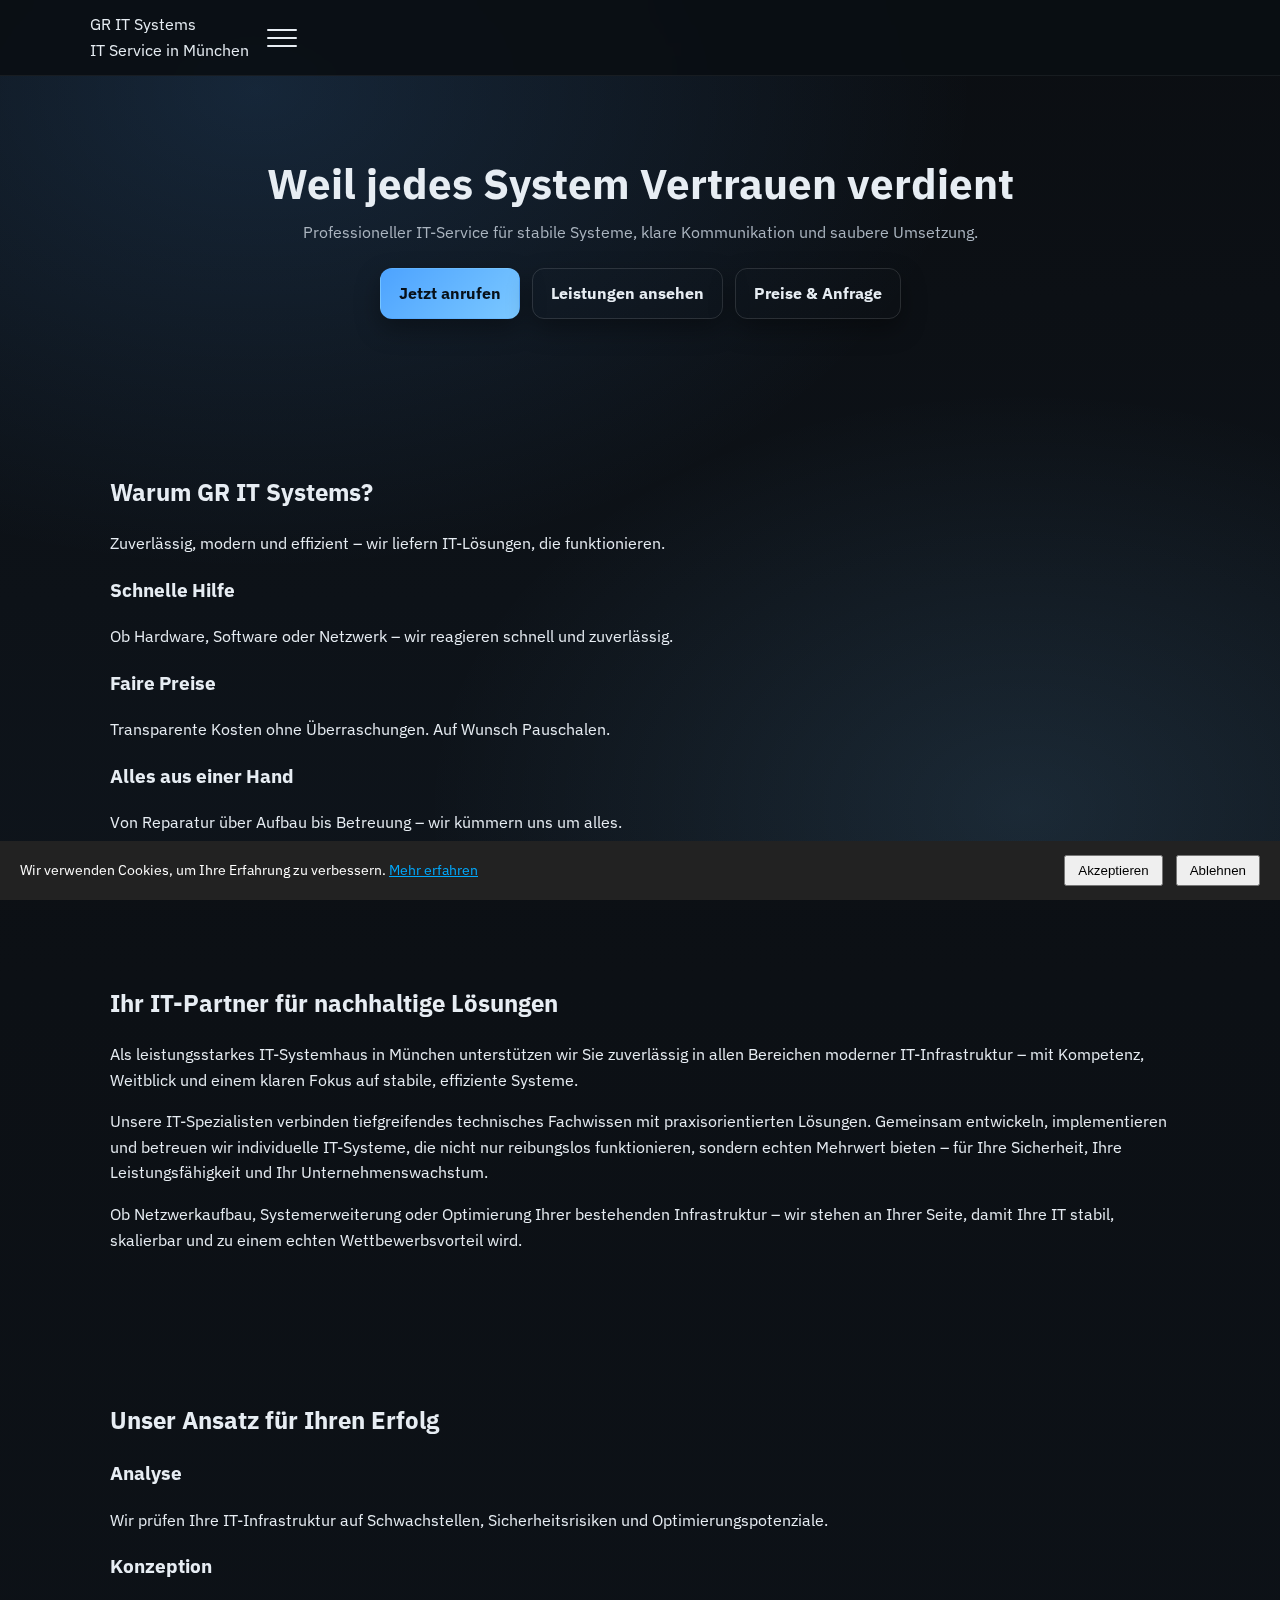
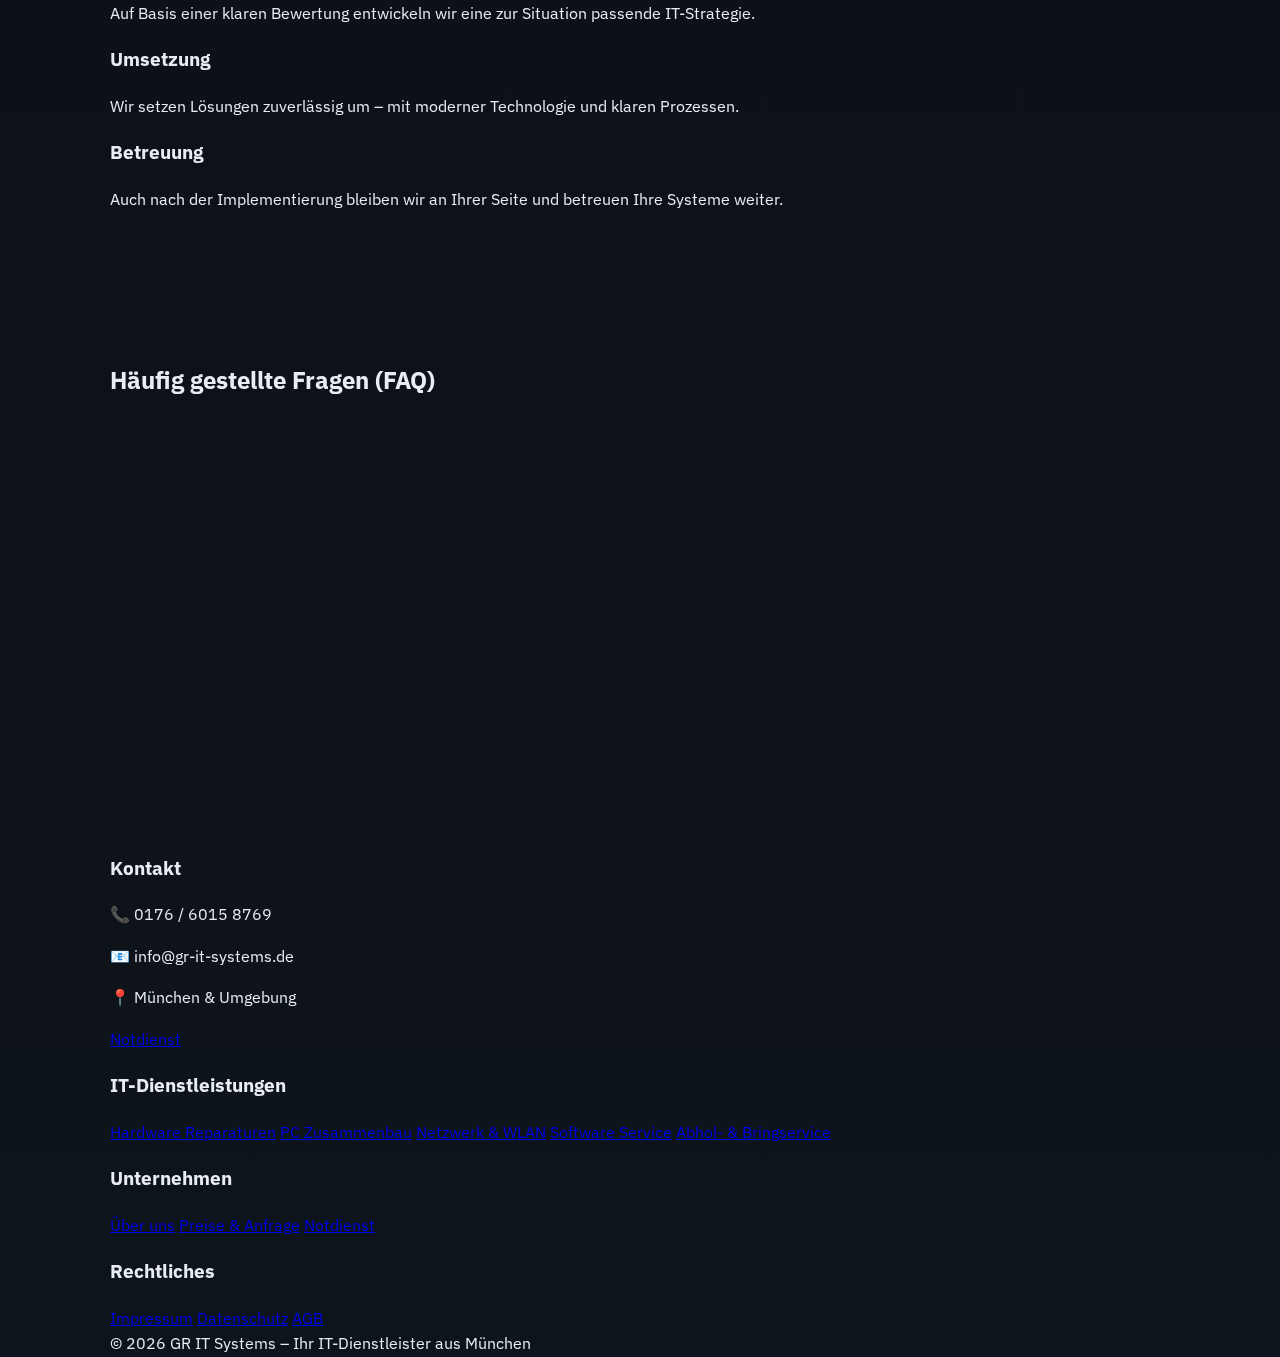
<file: index.html>
<!DOCTYPE html>
<html lang="de">
<head>
  <meta charset="utf-8" />
  <meta name="viewport" content="width=device-width, initial-scale=1" />
  <title>GR IT Systems – IT Service in München</title>
  <meta name="description" content="Professioneller IT-Service in München. Reparaturen, Netzwerk, PC-Zusammenbau, Software Service und schnelle Unterstützung." />
  <link href="https://fonts.googleapis.com/css2?family=IBM+Plex+Sans:wght@400;600;700&display=swap" rel="stylesheet">
  <link rel="stylesheet" href="style.css" />
</head>

<body>
  <!-- Hintergrund-Layer (per CSS deaktiviert) -->
  <div class="site-bg" aria-hidden="true"></div>

  <!-- HEADER -->
  <header class="site-header">
    <div class="container header-row">
      <a href="index.html" class="brand" style="text-decoration:none;color:inherit;">
        <div class="logo">GR<span> IT</span> Systems</div>
        <div class="tagline">IT Service in München</div>
      </a>

      <button id="menu-toggle" class="hamburger" aria-label="Menü öffnen" aria-expanded="false" aria-controls="menu-panel">
        <span></span><span></span><span></span>
      </button>
    </div>

    <nav id="menu-panel" class="menu-panel" aria-hidden="true">
      <ul>
        <li><a href="index.html" class="menu-link">Startseite</a></li>
        <li><a href="leistungen.html" class="menu-link">Leistungen</a></li>
        <li><a href="ueber.html" class="menu-link">Über Uns</a></li>
        <li><a href="preise.html" class="menu-link">Preise</a></li>
        <li><a href="notdienst.html" class="menu-link strong">Notdienst</a></li>
        <li class="sep"></li>
        <li><a href="impressum.html" class="menu-link">Impressum</a></li>
        <li><a href="datenschutz.html" class="menu-link">Datenschutz</a></li>
        <li><a href="agb.html" class="menu-link">AGB</a></li>
      </ul>
    </nav>
  </header>

  <main>

    <!-- HERO nur oben mit Bild -->
    <section class="hero hero-img">
      <div class="container hero-inner">
        <h1 class="claim">Weil jedes System Vertrauen verdient</h1>
        <p class="hero-sub">Professioneller IT-Service für stabile Systeme, klare Kommunikation und saubere Umsetzung.</p>

        <div class="cta-row">
          <a class="btn btn-primary" href="tel:+4917660158769">Jetzt anrufen</a>
          <a class="btn btn-outline" href="leistungen.html">Leistungen ansehen</a>
          <a class="btn btn-outline" href="preise.html">Preise & Anfrage</a>
        </div>
      </div>
    </section>

    <!-- Warum wir -->
    <section class="section">
      <div class="container">
        <h2>Warum GR IT Systems?</h2>
        <p class="section-sub">Zuverlässig, modern und effizient – wir liefern IT-Lösungen, die funktionieren.</p>

        <div class="info-grid">
          <div class="info-card">
            <h3>Schnelle Hilfe</h3>
            <p>Ob Hardware, Software oder Netzwerk – wir reagieren schnell und zuverlässig.</p>
          </div>

          <div class="info-card">
            <h3>Faire Preise</h3>
            <p>Transparente Kosten ohne Überraschungen. Auf Wunsch Pauschalen.</p>
          </div>

          <div class="info-card">
            <h3>Alles aus einer Hand</h3>
            <p>Von Reparatur über Aufbau bis Betreuung – wir kümmern uns um alles.</p>
          </div>
        </div>
      </div>
    </section>

    <!-- Zusatztext Abschnitt -->
    <section class="section">
      <div class="container">
        <h2>Ihr IT-Partner für nachhaltige Lösungen</h2>

        <p>
          Als leistungsstarkes IT-Systemhaus in München unterstützen wir Sie zuverlässig in allen Bereichen moderner IT-Infrastruktur – mit Kompetenz, Weitblick und einem klaren Fokus auf stabile, effiziente Systeme.
        </p>

        <p>
          Unsere IT-Spezialisten verbinden tiefgreifendes technisches Fachwissen mit praxisorientierten Lösungen. Gemeinsam entwickeln, implementieren und betreuen wir individuelle IT-Systeme, die nicht nur reibungslos funktionieren, sondern echten Mehrwert bieten – für Ihre Sicherheit, Ihre Leistungsfähigkeit und Ihr Unternehmenswachstum.
        </p>

        <p>
          Ob Netzwerkaufbau, Systemerweiterung oder Optimierung Ihrer bestehenden Infrastruktur – wir stehen an Ihrer Seite, damit Ihre IT stabil, skalierbar und zu einem echten Wettbewerbsvorteil wird.
        </p>
      </div>
    </section>

    <!-- Analyse / Konzeption / Umsetzung / Betreuung -->
    <section class="section">
      <div class="container">
        <h2>Unser Ansatz für Ihren Erfolg</h2>

        <div class="info-grid">
          <div class="info-card">
            <h3>Analyse</h3>
            <p>Wir prüfen Ihre IT-Infrastruktur auf Schwachstellen, Sicherheitsrisiken und Optimierungspotenziale.</p>
          </div>

          <div class="info-card">
            <h3>Konzeption</h3>
            <p>Auf Basis einer klaren Bewertung entwickeln wir eine zur Situation passende IT-Strategie.</p>
          </div>

          <div class="info-card">
            <h3>Umsetzung</h3>
            <p>Wir setzen Lösungen zuverlässig um – mit moderner Technologie und klaren Prozessen.</p>
          </div>

          <div class="info-card">
            <h3>Betreuung</h3>
            <p>Auch nach der Implementierung bleiben wir an Ihrer Seite und betreuen Ihre Systeme weiter.</p>
          </div>
        </div>
      </div>
    </section>

    <!-- FAQ -->
    <section class="section">
      <div class="container">
        <h2>Häufig gestellte Fragen (FAQ)</h2>

        <div class="acc">

          <section class="acc-item">
            <button class="acc-header">Für wen bieten Sie Ihre IT-Dienstleistungen an?</button>
            <div class="acc-content">
              <p>Wir unterstützen Privatkunden, Selbstständige und mittelständische Unternehmen im Raum München.</p>
            </div>
          </section>

          <section class="acc-item">
            <button class="acc-header">Wie schnell sind Sie vor Ort?</button>
            <div class="acc-content">
              <p>In der Regel innerhalb von 24 Stunden, im Notdienst nach Vereinbarung deutlich schneller.</p>
            </div>
          </section>

          <section class="acc-item">
            <button class="acc-header">Bieten Sie Vor-Ort-Service an?</button>
            <div class="acc-content">
              <p>Ja, wir kommen direkt zu Ihnen – sowohl bei Privatkunden als auch in Unternehmen.</p>
            </div>
          </section>

          <section class="acc-item">
            <button class="acc-header">Erstellen Sie individuelle PC-Systeme?</button>
            <div class="acc-content">
              <p>Ja, wir konfigurieren und bauen PC-Systeme nach Ihren Anforderungen und Ihrem Budget.</p>
            </div>
          </section>

          <section class="acc-item">
            <button class="acc-header">Optimieren Sie bestehende Systeme?</button>
            <div class="acc-content">
              <p>Ja – wir analysieren Ihre vorhandene IT und verbessern Leistung, Stabilität und Sicherheit.</p>
            </div>
          </section>

          <section class="acc-item">
            <button class="acc-header">Unterstützen Sie bei Datensicherheit?</button>
            <div class="acc-content">
              <p>Wir beraten zu Backup, Virenschutz, Zugriffsschutz und setzen passende Lösungen um.</p>
            </div>
          </section>

        </div>
      </div>
    </section>

  </main>

  <!-- GROßER FOOTERBLOCK -->
  <footer class="mega-footer">
    <div class="container">

      <div class="mega-footer-grid">

        <!-- Kontakt -->
        <div class="mega-footer-contact">
          <h3>Kontakt</h3>
          <p>📞 0176 / 6015 8769</p>
          <p>📧 info@gr-it-systems.de</p>
          <p>📍 München & Umgebung</p>
          <a href="notdienst.html">Notdienst</a>
        </div>

        <!-- Leistungen -->
        <div>
          <h3>IT-Dienstleistungen</h3>
          <a href="leistungen.html">Hardware Reparaturen</a>
          <a href="leistungen.html">PC Zusammenbau</a>
          <a href="leistungen.html">Netzwerk & WLAN</a>
          <a href="leistungen.html">Software Service</a>
          <a href="leistungen.html">Abhol- & Bringservice</a>
        </div>

        <!-- Unternehmen -->
        <div>
          <h3>Unternehmen</h3>
          <a href="ueber.html">Über uns</a>
          <a href="preise.html">Preise & Anfrage</a>
          <a href="notdienst.html">Notdienst</a>
        </div>

        <!-- Rechtliches -->
        <div>
          <h3>Rechtliches</h3>
          <a href="impressum.html">Impressum</a>
          <a href="datenschutz.html">Datenschutz</a>
          <a href="agb.html">AGB</a>
        </div>

      </div>

      <div class="footer-bottom">
        © <span id="year"></span> GR IT Systems – Ihr IT-Dienstleister aus München
      </div>

    </div>

    <script src="script.js"></script>
  </footer>


  <!-- COOKIE BANNER -->
  <div id="cookie-banner" style="
    position: fixed;
    bottom: 0;
    left: 0;
    right: 0;
    background: #222;
    color: #fff;
    padding: 14px 20px;
    display: none;
    justify-content: space-between;
    align-items: center;
    font-size: 14px;
    z-index: 99999;
  ">
    <span>
      Wir verwenden Cookies, um Ihre Erfahrung zu verbessern.
      <a href="datenschutz.html" style="color: #0af;">Mehr erfahren</a>
    </span>
    <div>
      <button id="cookie-accept" style="margin-right: 10px; padding: 6px 12px;">Akzeptieren</button>
      <button id="cookie-decline" style="padding: 6px 12px;">Ablehnen</button>
    </div>
  </div>

  <script>
    (function () {
      const banner = document.getElementById("cookie-banner");
      const consent = localStorage.getItem("cookieConsent");

      if (!consent) {
        banner.style.display = "flex";
      }

      document.getElementById("cookie-accept").addEventListener("click", function () {
        localStorage.setItem("cookieConsent", "accepted");
        banner.style.display = "none";
      });

      document.getElementById("cookie-decline").addEventListener("click", function () {
        localStorage.setItem("cookieConsent", "declined");
        banner.style.display = "none";
      });
    })();
  </script>

</body>
</html>
</file>
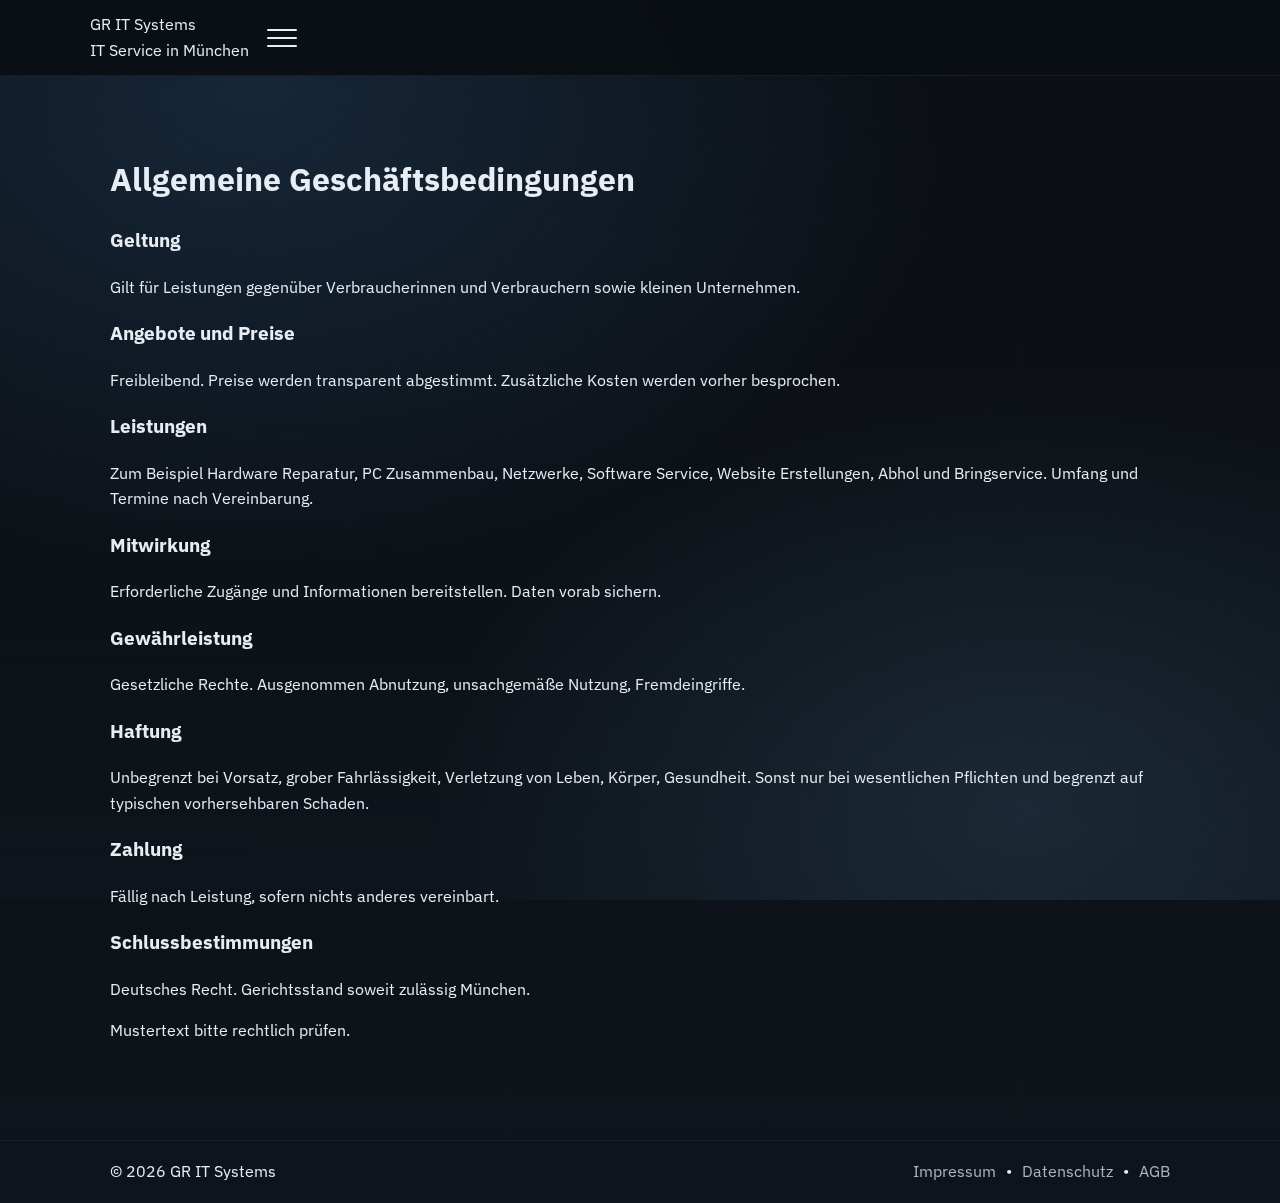
<file: agb.html>
<!DOCTYPE html>
<html lang="de">
<head>
  <meta charset="utf-8" />
  <meta name="viewport" content="width=device-width, initial-scale=1" />
  <title>AGB – GR IT Systems</title>
  <link href="https://fonts.googleapis.com/css2?family=IBM+Plex+Sans:wght@400;600;700&display=swap" rel="stylesheet">
  <link rel="stylesheet" href="style.css" />
</head>
<body>
  <div class="site-bg" aria-hidden="true"></div>
  <header class="site-header">
    <div class="container header-row">
      <div class="brand"><div class="logo">GR<span> IT</span> Systems</div><div class="tagline">IT Service in München</div></div>
      <button id="menu-toggle" class="hamburger" aria-expanded="false" aria-label="Menü öffnen"><span></span><span></span><span></span></button>
    </div>
    <nav id="menu-panel" class="menu-panel" aria-hidden="true">
      <ul>
        <li><a href="index.html" class="menu-link">Startseite</a></li>
        <li><a href="leistungen.html" class="menu-link">Leistungen</a></li>
        <li><a href="ueber.html" class="menu-link">Über Uns</a></li>
        <li><a href="preise.html" class="menu-link">Preise</a></li>
        <li><a href="tel:+4917660158769" class="menu-link strong">Notdienst 0176 6015 8769</a></li>
        <li class="sep"></li>
        <li><a href="impressum.html" class="menu-link">Impressum</a></li>
        <li><a href="datenschutz.html" class="menu-link">Datenschutz</a></li>
        <li><a href="agb.html" class="menu-link">AGB</a></li>
      </ul>
    </nav>
  </header>

  <main class="section">
    <div class="container legal">
      <h1>Allgemeine Geschäftsbedingungen</h1>
      <h3>Geltung</h3><p>Gilt für Leistungen gegenüber Verbraucherinnen und Verbrauchern sowie kleinen Unternehmen.</p>
      <h3>Angebote und Preise</h3><p>Freibleibend. Preise werden transparent abgestimmt. Zusätzliche Kosten werden vorher besprochen.</p>
      <h3>Leistungen</h3><p>Zum Beispiel Hardware Reparatur, PC Zusammenbau, Netzwerke, Software Service, Website Erstellungen, Abhol und Bringservice. Umfang und Termine nach Vereinbarung.</p>
      <h3>Mitwirkung</h3><p>Erforderliche Zugänge und Informationen bereitstellen. Daten vorab sichern.</p>
      <h3>Gewährleistung</h3><p>Gesetzliche Rechte. Ausgenommen Abnutzung, unsachgemäße Nutzung, Fremdeingriffe.</p>
      <h3>Haftung</h3><p>Unbegrenzt bei Vorsatz, grober Fahrlässigkeit, Verletzung von Leben, Körper, Gesundheit. Sonst nur bei wesentlichen Pflichten und begrenzt auf typischen vorhersehbaren Schaden.</p>
      <h3>Zahlung</h3><p>Fällig nach Leistung, sofern nichts anderes vereinbart.</p>
      <h3>Schlussbestimmungen</h3><p>Deutsches Recht. Gerichtsstand soweit zulässig München.</p>
      <p class="disclaimer">Mustertext bitte rechtlich prüfen.</p>
    </div>
  </main>

  <footer class="site-footer">
    <div class="container footer-row">
      <div>© <span id="year"></span> GR IT Systems</div>
      <div class="footer-links">
        <a href="impressum.html">Impressum</a><span aria-hidden="true">•</span>
        <a href="datenschutz.html">Datenschutz</a><span aria-hidden="true">•</span>
        <a href="agb.html">AGB</a>
      </div>
    </div>
    <script src="script.js"></script>
  </footer>
</body>
</html>
</file>
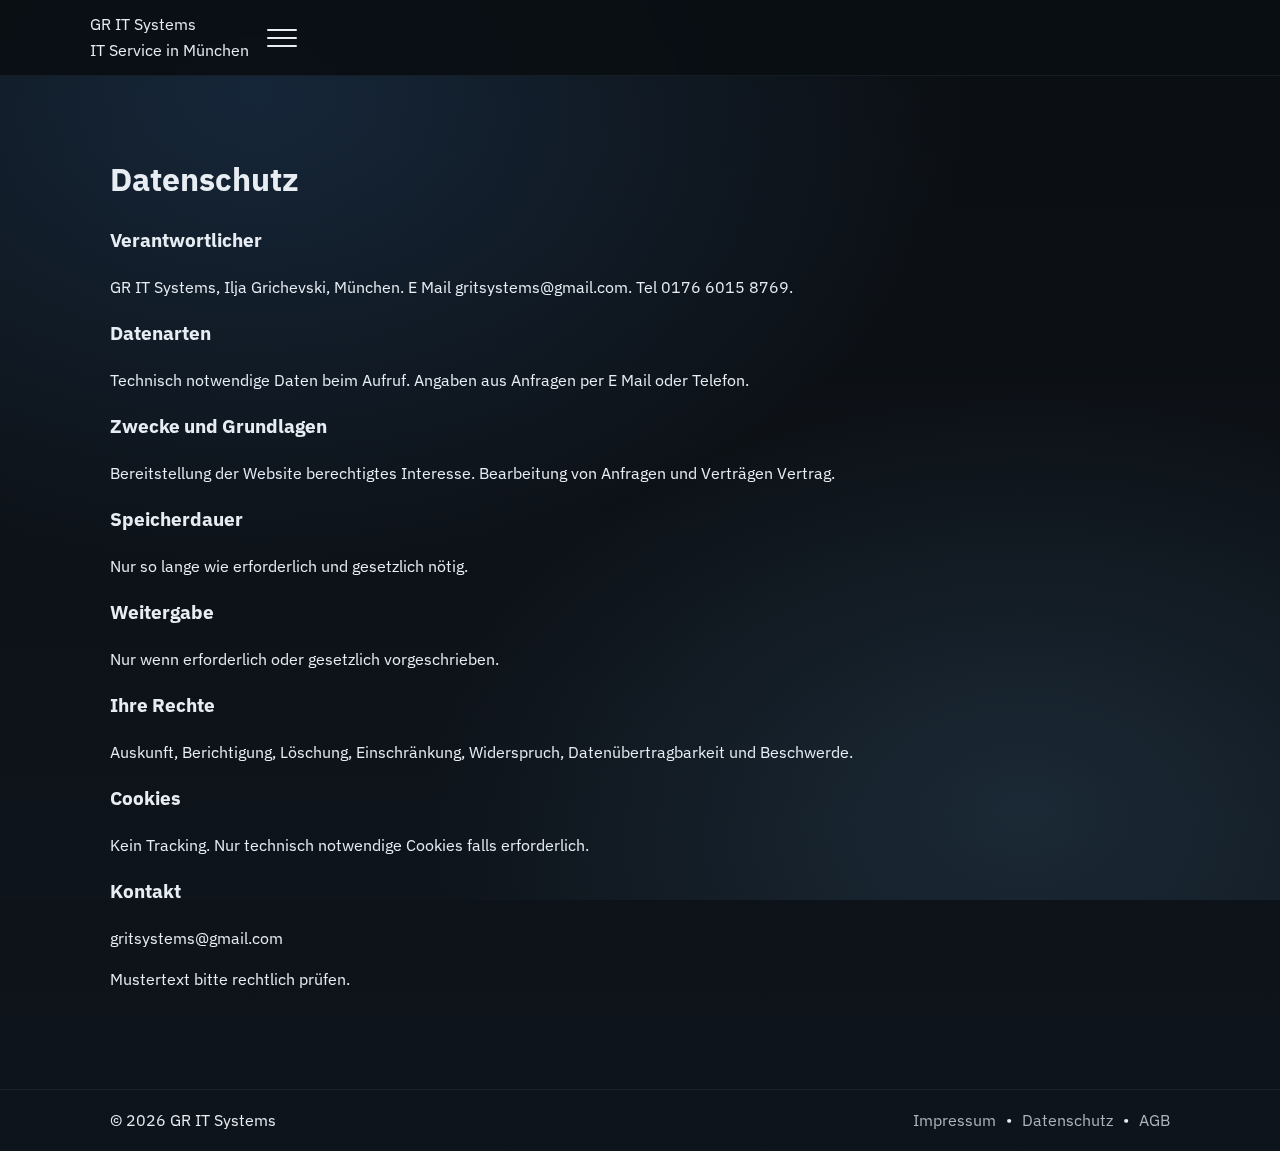
<file: datenschutz.html>
<!DOCTYPE html>
<html lang="de">
<head>
  <meta charset="utf-8" />
  <meta name="viewport" content="width=device-width, initial-scale=1" />
  <title>Datenschutz – GR IT Systems</title>
  <link href="https://fonts.googleapis.com/css2?family=IBM+Plex+Sans:wght@400;600;700&display=swap" rel="stylesheet">
  <link rel="stylesheet" href="style.css" />
</head>
<body>
  <div class="site-bg" aria-hidden="true"></div>
  <header class="site-header">
    <div class="container header-row">
      <div class="brand"><div class="logo">GR<span> IT</span> Systems</div><div class="tagline">IT Service in München</div></div>
      <button id="menu-toggle" class="hamburger" aria-expanded="false"><span></span><span></span><span></span></button>
    </div>
    <nav id="menu-panel" class="menu-panel" aria-hidden="true">
      <ul>
        <li><a href="leistungen.html" class="menu-link">Leistungen</a></li>
        <li><a href="ueber.html" class="menu-link">Über Uns</a></li>
        <li><a href="preise.html" class="menu-link">Preise</a></li>
        <li><a href="tel:+4917660158769" class="menu-link strong">Notdienst 0176 6015 8769</a></li>
        <li class="sep"></li>
        <li><a href="impressum.html" class="menu-link">Impressum</a></li>
        <li><a href="datenschutz.html" class="menu-link">Datenschutz</a></li>
        <li><a href="agb.html" class="menu-link">AGB</a></li>
      </ul>
    </nav>
  </header>

  <main class="section">
    <div class="container legal">
      <h1>Datenschutz</h1>
      <h3>Verantwortlicher</h3>
      <p>GR IT Systems, Ilja Grichevski, München. E Mail gritsystems@gmail.com. Tel 0176 6015 8769.</p>
      <h3>Datenarten</h3><p>Technisch notwendige Daten beim Aufruf. Angaben aus Anfragen per E Mail oder Telefon.</p>
      <h3>Zwecke und Grundlagen</h3><p>Bereitstellung der Website berechtigtes Interesse. Bearbeitung von Anfragen und Verträgen Vertrag.</p>
      <h3>Speicherdauer</h3><p>Nur so lange wie erforderlich und gesetzlich nötig.</p>
      <h3>Weitergabe</h3><p>Nur wenn erforderlich oder gesetzlich vorgeschrieben.</p>
      <h3>Ihre Rechte</h3><p>Auskunft, Berichtigung, Löschung, Einschränkung, Widerspruch, Datenübertragbarkeit und Beschwerde.</p>
      <h3>Cookies</h3><p>Kein Tracking. Nur technisch notwendige Cookies falls erforderlich.</p>
      <h3>Kontakt</h3><p>gritsystems@gmail.com</p>
      <p class="disclaimer">Mustertext bitte rechtlich prüfen.</p>
    </div>
  </main>

  <footer class="site-footer">
    <div class="container footer-row">
      <div>© <span id="year"></span> GR IT Systems</div>
      <div class="footer-links">
        <a href="impressum.html">Impressum</a><span aria-hidden="true">•</span>
        <a href="datenschutz.html">Datenschutz</a><span aria-hidden="true">•</span>
        <a href="agb.html">AGB</a>
      </div>
    </div>
    <script src="script.js"></script>
  </footer>
</body>
</html>
</file>
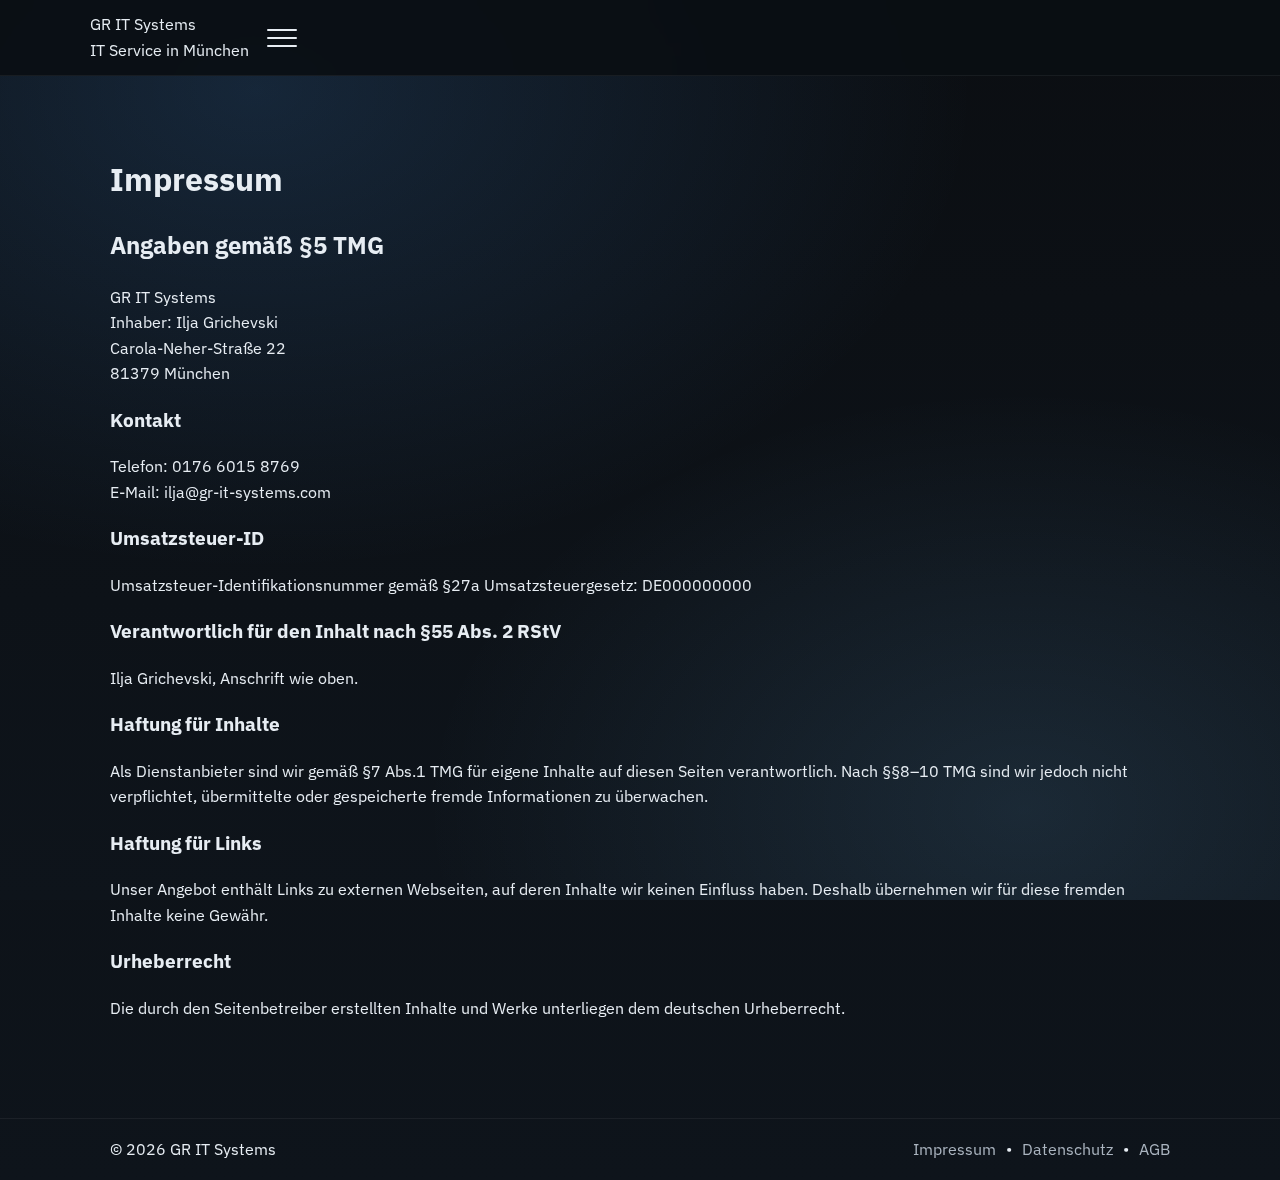
<file: impressum.html>
<!DOCTYPE html>
<html lang="de">
<head>
  <meta charset="utf-8" />
  <meta name="viewport" content="width=device-width, initial-scale=1" />
  <title>Impressum – GR IT Systems</title>
  <meta name="description" content="Impressum von GR IT Systems – gesetzliche Pflichtangaben, Kontaktinformationen und Hinweise gemäß §5 TMG." />
  <link href="https://fonts.googleapis.com/css2?family=IBM+Plex+Sans:wght@400;600;700&display=swap" rel="stylesheet">
  <link rel="stylesheet" href="style.css" />
</head>

<body>
  <div class="site-bg" aria-hidden="true"></div>

  <!-- HEADER -->
  <header class="site-header">
    <div class="container header-row">
      <a href="index.html" class="brand" style="text-decoration:none;color:inherit;">
        <div class="logo">GR<span> IT</span> Systems</div>
        <div class="tagline">IT Service in München</div>
      </a>

      <button id="menu-toggle" class="hamburger" aria-label="Menü öffnen" aria-expanded="false" aria-controls="menu-panel">
        <span></span><span></span><span></span>
      </button>
    </div>

    <nav id="menu-panel" class="menu-panel" aria-hidden="true">
      <ul>
        <li><a href="index.html" class="menu-link">Startseite</a></li>
        <li><a href="leistungen.html" class="menu-link">Leistungen</a></li>
        <li><a href="ueber.html" class="menu-link">Über Uns</a></li>
        <li><a href="preise.html" class="menu-link">Preise</a></li>
        <li><a href="notdienst.html" class="menu-link strong">Notdienst</a></li>
        <li class="sep"></li>
        <li><a href="impressum.html" class="menu-link">Impressum</a></li>
        <li><a href="datenschutz.html" class="menu-link">Datenschutz</a></li>
        <li><a href="agb.html" class="menu-link">AGB</a></li>
      </ul>
    </nav>
  </header>

  <!-- INHALT -->
  <main class="section legal">
    <div class="container">

      <h1>Impressum</h1>

      <h2>Angaben gemäß §5 TMG</h2>
      <p>
        GR IT Systems<br>
        Inhaber: Ilja Grichevski<br>
        Carola-Neher-Straße 22<br>
        81379 München
      </p>

      <h3>Kontakt</h3>
      <p>
        Telefon: 0176 6015 8769<br>
        E-Mail: ilja@gr-it-systems.com
      </p>

      <h3>Umsatzsteuer-ID</h3>
      <p>Umsatzsteuer-Identifikationsnummer gemäß §27a Umsatzsteuergesetz: DE000000000</p>

      <h3>Verantwortlich für den Inhalt nach §55 Abs. 2 RStV</h3>
      <p>Ilja Grichevski, Anschrift wie oben.</p>

      <h3>Haftung für Inhalte</h3>
      <p>
        Als Dienstanbieter sind wir gemäß §7 Abs.1 TMG für eigene Inhalte auf diesen Seiten verantwortlich.
        Nach §§8–10 TMG sind wir jedoch nicht verpflichtet, übermittelte oder gespeicherte fremde Informationen zu überwachen.
      </p>

      <h3>Haftung für Links</h3>
      <p>
        Unser Angebot enthält Links zu externen Webseiten, auf deren Inhalte wir keinen Einfluss haben.
        Deshalb übernehmen wir für diese fremden Inhalte keine Gewähr.
      </p>

      <h3>Urheberrecht</h3>
      <p>
        Die durch den Seitenbetreiber erstellten Inhalte und Werke unterliegen dem deutschen Urheberrecht.
      </p>

    </div>
  </main>

  <!-- FOOTER -->
  <footer class="site-footer">
    <div class="container footer-row">
      <div>© <span id="year"></span> GR IT Systems</div>
      <div class="footer-links">
        <a href="impressum.html">Impressum</a>
        <span>•</span>
        <a href="datenschutz.html">Datenschutz</a>
        <span>•</span>
        <a href="agb.html">AGB</a>
      </div>
    </div>

    <script src="script.js"></script>
  </footer>

</body>
</html>
</file>
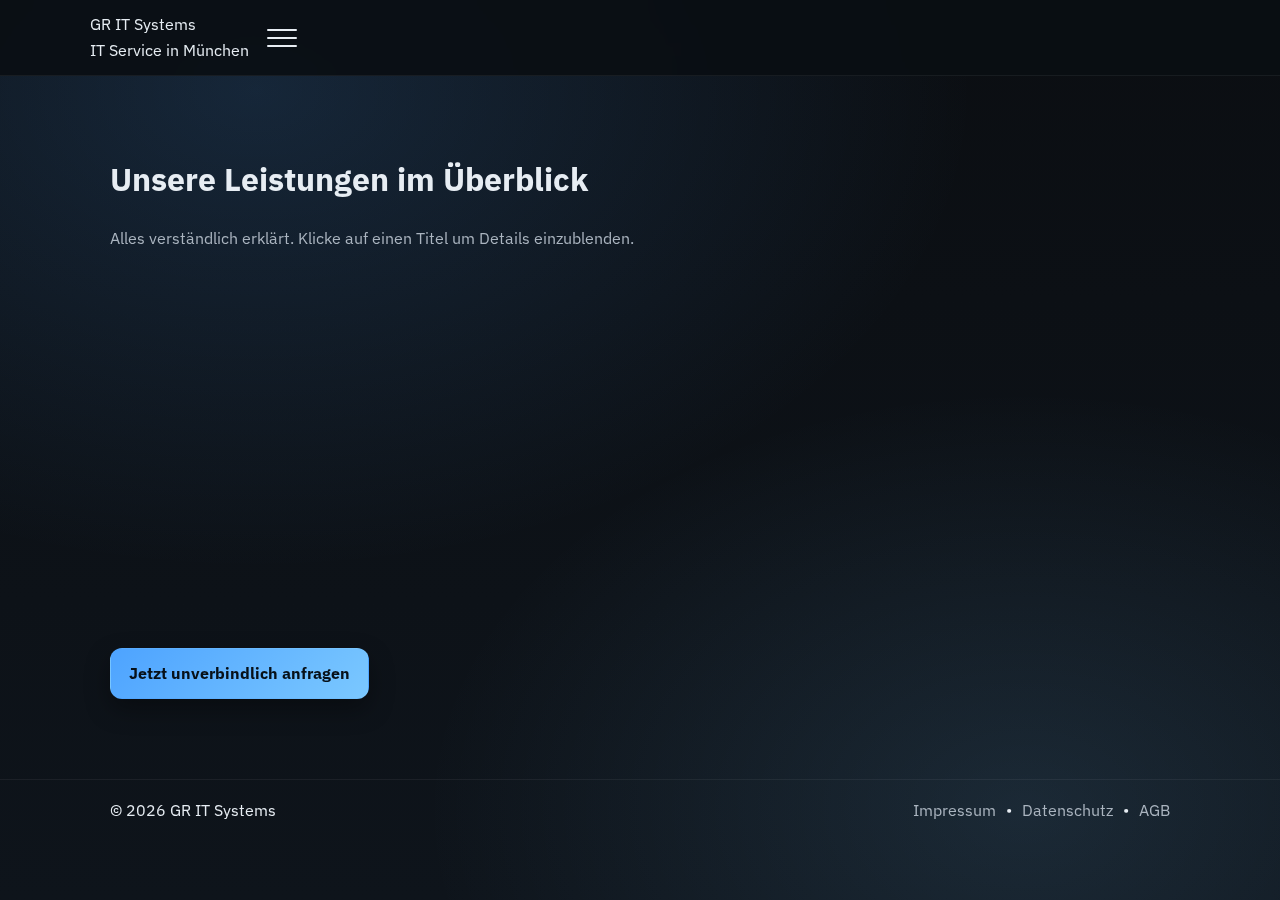
<file: leistungen.html>
<!DOCTYPE html>
<html lang="de">
<head>
  <meta charset="utf-8" />
  <meta name="viewport" content="width=device-width, initial-scale=1" />
  <title>Unsere Leistungen – GR IT Systems</title>
  <meta name="description" content="Unsere Leistungen im Überblick. Hardware Reparaturen, PC Zusammenbau, Netzwerke, Software Service, Website Erstellungen, Abhol und Bringservice." />
  <link href="https://fonts.googleapis.com/css2?family=IBM+Plex+Sans:wght@400;600;700&display=swap" rel="stylesheet">
  <link rel="stylesheet" href="style.css" />
</head>

<body>
  <div class="site-bg" aria-hidden="true"></div>

  <!-- EINHEITLICHER HEADER -->
  <header class="site-header">
    <div class="container header-row">
      <a href="index.html" class="brand" style="text-decoration:none;color:inherit;">
        <div class="logo">GR<span> IT</span> Systems</div>
        <div class="tagline">IT Service in München</div>
      </a>

      <button id="menu-toggle" class="hamburger" aria-label="Menü öffnen" aria-expanded="false" aria-controls="menu-panel">
        <span></span><span></span><span></span>
      </button>
    </div>

    <nav id="menu-panel" class="menu-panel" aria-hidden="true">
      <ul>
        <li><a href="leistungen.html" class="menu-link">Leistungen</a></li>
        <li><a href="ueber.html" class="menu-link">Über Uns</a></li>
        <li><a href="preise.html" class="menu-link">Preise</a></li>
        <li><a href="notdienst.html" class="menu-link strong">Notdienst</a></li>
        <li class="sep"></li>
        <li><a href="impressum.html" class="menu-link">Impressum</a></li>
        <li><a href="datenschutz.html" class="menu-link">Datenschutz</a></li>
        <li><a href="agb.html" class="menu-link">AGB</a></li>
      </ul>
    </nav>
  </header>

  <!-- INHALT -->
  <main class="section">
    <div class="container">
      <h1>Unsere Leistungen im Überblick</h1>
      <p class="muted">Alles verständlich erklärt. Klicke auf einen Titel um Details einzublenden.</p>

      <div class="acc">

        <!-- Hardware Reparaturen -->
        <section class="acc-item">
          <button class="acc-header">Hardware Reparaturen</button>
          <div class="acc-content">
            <p>Wir führen fachgerechte Reparaturen und Wartungen an sämtlichen Hardware-Komponenten durch – schnell, zuverlässig und mit hoher Präzision.</p>
            <h4>Leistungsbereiche</h4>
            <ul class="bullet">
              <li>Austausch defekter Komponenten</li>
              <li>Diagnose & Behebung von Hardwarefehlern</li>
              <li>Laptop & PC Instandsetzung</li>
              <li>Reinigung & Wartung</li>
              <li>Fehlerbehebung bei Startproblemen</li>
              <li>Datenrettung</li>
              <li>Systemaufrüstung</li>
            </ul>
          </div>
        </section>

        <!-- PC Zusammenbau -->
        <section class="acc-item">
          <button class="acc-header">PC Zusammenbau & Installation</button>
          <div class="acc-content">
            <p>Gaming, Büro oder Multimedia – wir stellen Systeme passgenau zusammen, bauen sorgfältig auf und richten alles ein.</p>
            <ul class="bullet">
              <li>Individuelle PC-Konfiguration</li>
              <li>Komponentenberatung</li>
              <li>Sauberer Zusammenbau & Kabelmanagement</li>
              <li>Windows oder Linux Installation</li>
              <li>Software, Treiber & Updates</li>
            </ul>
          </div>
        </section>

        <!-- Netzwerk -->
        <section class="acc-item">
          <button class="acc-header">Netzwerkinstallation</button>
          <div class="acc-content">
            <p>Planung, Installation und Optimierung von Heim- und Firmennetzwerken.</p>
            <ul class="bullet">
              <li>WLAN & LAN Einrichtung</li>
              <li>Router, Switches & Access Points</li>
              <li>Signal- & Speed-Optimierung</li>
              <li>VPN & Remote-Zugänge</li>
            </ul>
          </div>
        </section>

        <!-- Software -->
        <section class="acc-item">
          <button class="acc-header">Software Service & Updates</button>
          <div class="acc-content">
            <p>Installation, Bereinigung, Sicherheit & Optimierung – wir halten Systeme sauber und schnell.</p>
            <ul class="bullet">
              <li>Software installieren oder entfernen</li>
              <li>System-Optimierung</li>
              <li>Sicherheitschecks</li>
              <li>Backup & Wiederherstellung</li>
            </ul>
          </div>
        </section>

        <!-- Website -->
        <section class="acc-item">
          <button class="acc-header">Website-Erstellungen</button>
          <div class="acc-content">
            <p>Moderne, schnelle Webseiten mit Fokus auf Design, Sicherheit & Mobiloptimierung.</p>
            <ul class="bullet">
              <li>Planung & Struktur</li>
              <li>Modernes Layout</li>
              <li>Mobile optimiert</li>
              <li>Kontaktformulare</li>
              <li>SEO-Grundoptimierung</li>
            </ul>
          </div>
        </section>

        <!-- Abholservice -->
        <section class="acc-item">
          <button class="acc-header">Abhol- & Bringservice</button>
          <div class="acc-content">
            <p>Wir holen Geräte ab, reparieren in der Werkstatt und liefern sicher zurück.</p>
            <ul class="bullet">
              <li>Sicherer Transport</li>
              <li>Schnelle Bearbeitung</li>
              <li>Vor-Ort-Installation</li>
              <li>Express-Service</li>
            </ul>
          </div>
        </section>

      </div>

      <div style="margin-top:20px;">
        <a class="btn btn-primary" href="preise.html">Jetzt unverbindlich anfragen</a>
      </div>

    </div>
  </main>

  <!-- FOOTER -->
  <footer class="site-footer">
    <div class="container footer-row">
      <div>© <span id="year"></span> GR IT Systems</div>
      <div class="footer-links">
        <a href="impressum.html">Impressum</a>
        <span>•</span>
        <a href="datenschutz.html">Datenschutz</a>
        <span>•</span>
        <a href="agb.html">AGB</a>
      </div>
    </div>

    <script src="script.js"></script>
  </footer>
</body>
</html>
</file>
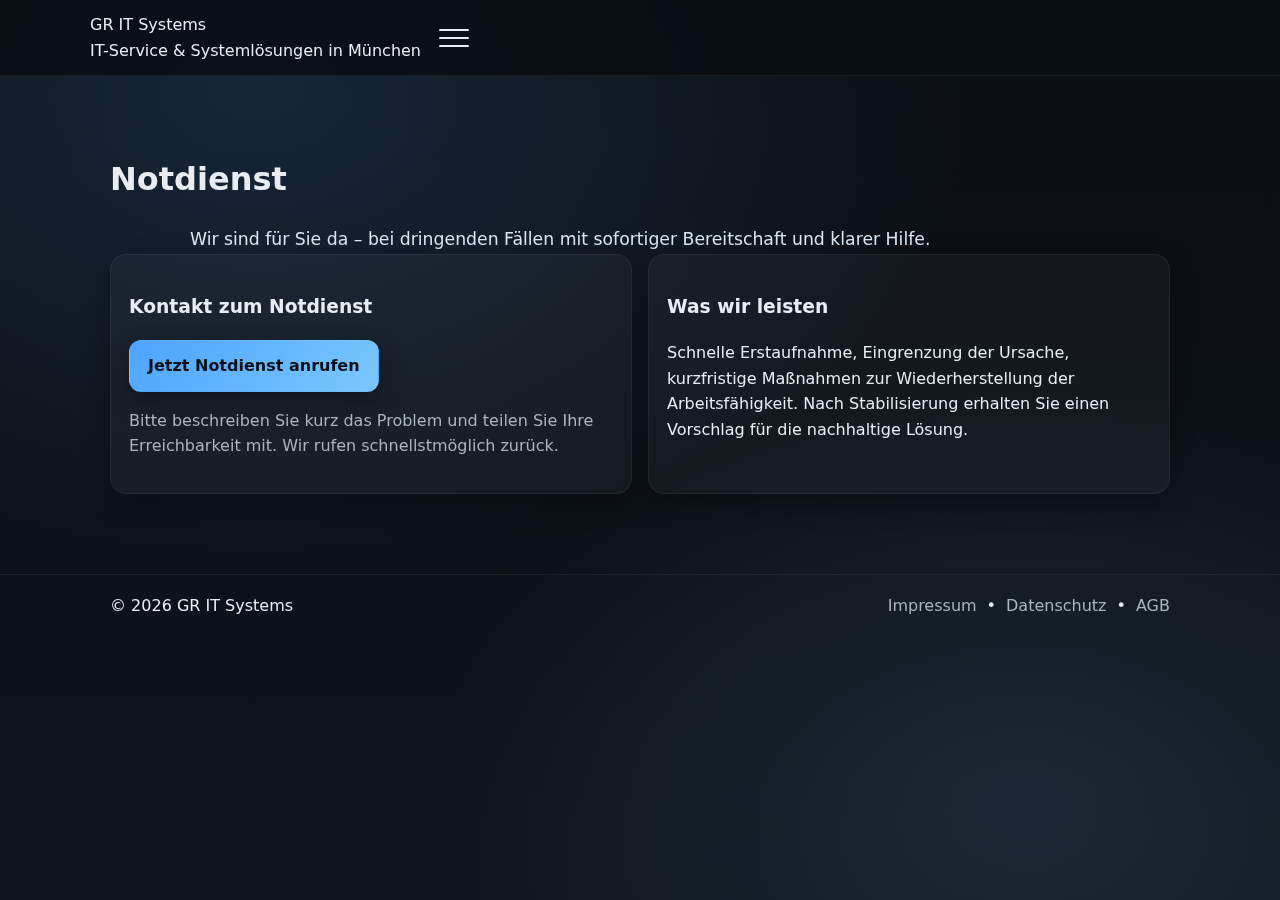
<file: notdienst.html>
<!DOCTYPE html>
<html lang="de">
<head>
  <meta charset="utf-8" />
  <meta name="viewport" content="width=device-width, initial-scale=1" />
  <title>Notdienst – GR IT Systems</title>
  <meta name="description" content="GR IT Systems Notdienst – schnelle Hilfe bei dringenden IT-Fällen." />
  <link rel="stylesheet" href="style.css" />
</head>
<body>
  <div class="site-bg" aria-hidden="true">
    <div class="sq s1"></div><div class="sq s2"></div><div class="sq s3"></div><div class="sq s4"></div><div class="sq s5"></div>
  </div>

  <header class="site-header">
    <div class="container header-row">
      <div class="brand">
        <div class="logo">GR <span>IT</span> Systems</div>
        <div class="tagline">IT-Service & Systemlösungen in München</div>
      </div>
      <button id="menu-toggle" class="hamburger" aria-label="Menü öffnen" aria-expanded="false" aria-controls="menu-panel">
        <span></span><span></span><span></span>
      </button>
    </div>
    <nav id="menu-panel" class="menu-panel" aria-hidden="true">
      <ul>
        <li><a href="index.html" class="menu-link">Startseite</a></li>
        <li><a href="leistungen.html" class="menu-link">Leistungen</a></li>
        <li><a href="wer-wir-sind.html" class="menu-link">Über uns</a></li>
        <li><a href="preise.html" class="menu-link">Preise</a></li>
        <li class="sep"></li>
        <li><a href="notdienst.html" class="menu-link strong">Notdienst</a></li>
        <li class="sep"></li>
        <li><a href="impressum.html" class="menu-link">Impressum</a></li>
        <li><a href="datenschutz.html" class="menu-link">Datenschutz</a></li>
        <li><a href="agb.html" class="menu-link">AGB</a></li>
      </ul>
    </nav>
  </header>

  <main class="section">
    <div class="container">
      <h1>Notdienst</h1>
      <p class="lead">Wir sind für Sie da – bei dringenden Fällen mit sofortiger Bereitschaft und klarer Hilfe.</p>

      <div class="grid">
        <div class="card">
          <h3>Kontakt zum Notdienst</h3>
          <p><a class="btn btn-primary" href="tel:+4917660158769">Jetzt Notdienst anrufen</a></p>
          <p class="muted">Bitte beschreiben Sie kurz das Problem und teilen Sie Ihre Erreichbarkeit mit. Wir rufen schnellstmöglich zurück.</p>
        </div>
        <div class="card">
          <h3>Was wir leisten</h3>
          <p>Schnelle Erstaufnahme, Eingrenzung der Ursache, kurzfristige Maßnahmen zur Wiederherstellung der Arbeitsfähigkeit. Nach Stabilisierung erhalten Sie einen Vorschlag für die nachhaltige Lösung.</p>
        </div>
      </div>
    </div>
  </main>

  <footer class="site-footer">
    <div class="container footer-row">
      <div>© <span id="year"></span> GR IT Systems</div>
      <div class="footer-links">
        <a href="impressum.html">Impressum</a><span aria-hidden="true">•</span>
        <a href="datenschutz.html">Datenschutz</a><span aria-hidden="true">•</span>
        <a href="agb.html">AGB</a>
      </div>
    </div>
    <script src="script.js"></script>
  </footer>
</body>
</html>
</file>
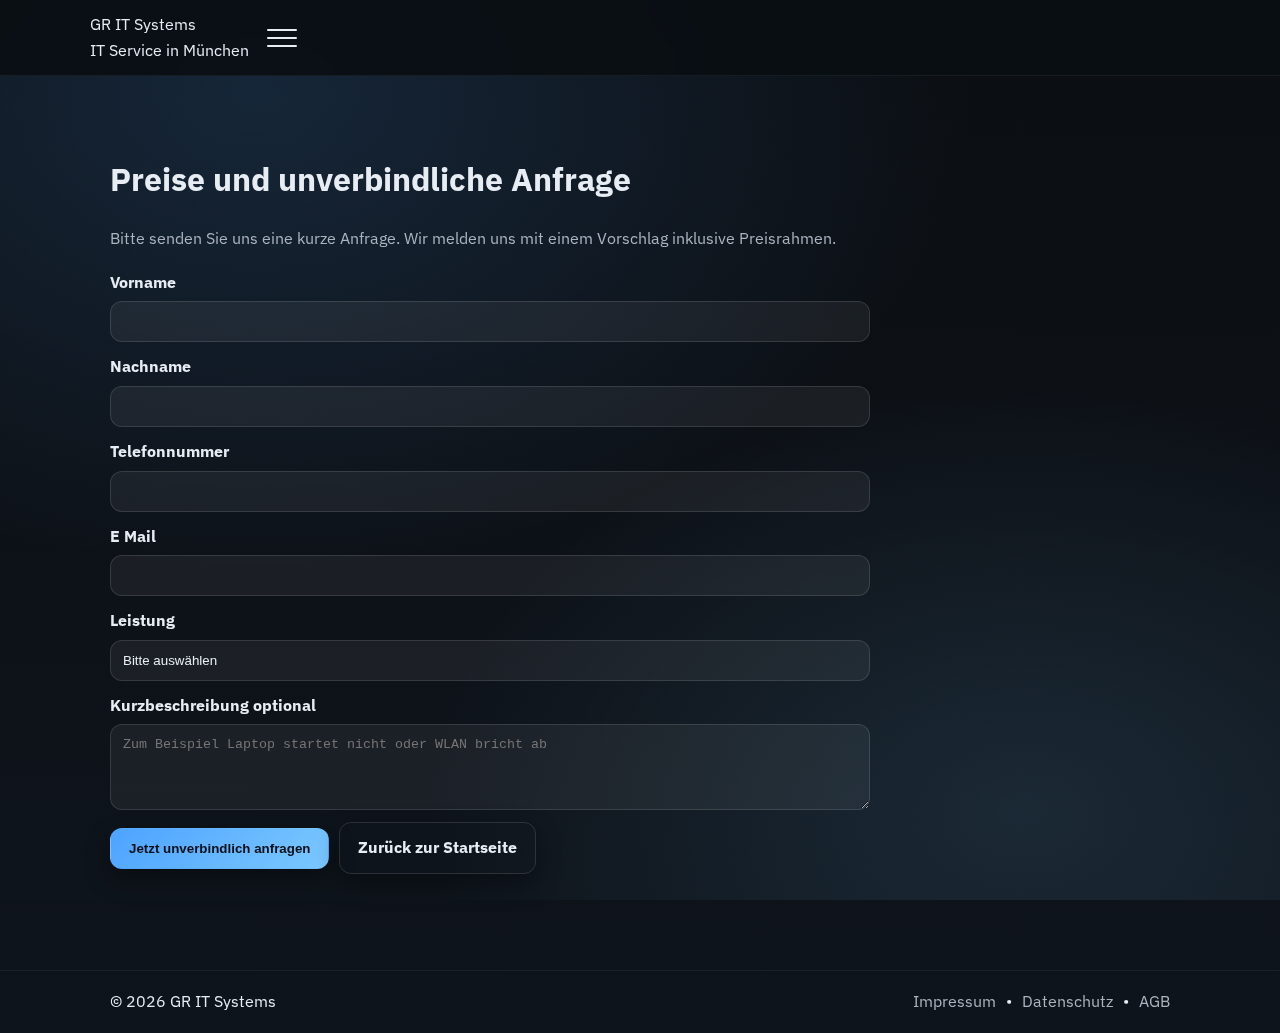
<file: preise.html>
<!DOCTYPE html>
<html lang="de">
<head>
  <meta charset="utf-8" />
  <meta name="viewport" content="width=device-width, initial-scale=1" />
  <title>Preise und Anfrage – GR IT Systems</title>
  <link href="https://fonts.googleapis.com/css2?family=IBM+Plex+Sans:wght@400;600;700&display=swap" rel="stylesheet">
  <link rel="stylesheet" href="style.css" />
</head>
<body>

  <div class="site-bg" aria-hidden="true"></div>

  <header class="site-header">
    <div class="container header-row">
      <div class="brand">
        <div class="logo">GR<span> IT</span> Systems</div>
        <div class="tagline">IT Service in München</div>
      </div>
      <button id="menu-toggle" class="hamburger" aria-label="Menü öffnen" aria-expanded="false" aria-controls="menu-panel">
        <span></span><span></span><span></span>
      </button>
    </div>
    <nav id="menu-panel" class="menu-panel" aria-hidden="true">
      <ul>
        <li><a href="index.html#ueber" class="menu-link">Über Uns</a></li>
        <li><a href="index.html#kontakt" class="menu-link">Kontakt und Standort</a></li>
        <li><a href="preise.html" class="menu-link">Preise</a></li>
        <li><a href="tel:+4917660158769" class="menu-link strong">Notdienst 0176 6015 8769</a></li>
        <li class="sep"></li>
        <li><a href="index.html#impressum" class="menu-link">Impressum</a></li>
        <li><a href="index.html#datenschutz" class="menu-link">Datenschutz</a></li>
        <li><a href="index.html#agb" class="menu-link">AGB</a></li>
      </ul>
    </nav>
  </header>

  <main class="section">
    <div class="container">
      <h1>Preise und unverbindliche Anfrage</h1>
      <p class="muted">
        Bitte senden Sie uns eine kurze Anfrage. Wir melden uns mit einem Vorschlag inklusive Preisrahmen.
      </p>

      <form id="anfrageForm" class="form">
        <div class="form-row">
          <label for="vorname">Vorname</label>
          <input id="vorname" name="vorname" type="text" required />
        </div>
        <div class="form-row">
          <label for="nachname">Nachname</label>
          <input id="nachname" name="nachname" type="text" required />
        </div>
        <div class="form-row">
          <label for="nummer">Telefonnummer</label>
          <input id="nummer" name="nummer" type="tel" required />
        </div>
        <div class="form-row">
          <label for="email">E Mail</label>
          <input id="email" name="email" type="email" required />
        </div>
        <div class="form-row">
          <label for="leistung">Leistung</label>
          <select id="leistung" name="leistung" required>
            <option value="" disabled selected>Bitte auswählen</option>
            <option>Hardware Reparatur</option>
            <option>PC Zusammenbau und Komplettinstallation</option>
            <option>Netzwerkinstallation</option>
            <option>Software Service und Updates</option>
            <option>Abhol und Bringservice</option>
          </select>
        </div>
        <div class="form-row">
          <label for="beschreibung">Kurzbeschreibung optional</label>
          <textarea id="beschreibung" name="beschreibung" rows="4" placeholder="Zum Beispiel Laptop startet nicht oder WLAN bricht ab"></textarea>
        </div>

        <div class="form-actions">
          <button type="submit" class="btn btn-primary">Jetzt unverbindlich anfragen</button>
          <a class="btn btn-outline" href="index.html">Zurück zur Startseite</a>
        </div>
        <p id="formHinweis" class="small-note"></p>
      </form>
    </div>
  </main>

  <footer class="site-footer">
    <div class="container footer-row">
      <div>© <span id="year"></span> GR IT Systems</div>
      <div class="footer-links">
        <a href="index.html#impressum">Impressum</a>
        <span aria-hidden="true">•</span>
        <a href="index.html#datenschutz">Datenschutz</a>
        <span aria-hidden="true">•</span>
        <a href="index.html#agb">AGB</a>
      </div>
    </div>
    <script src="script.js"></script>
    <script>
      // Mailto Versand ohne Server
      document.getElementById('anfrageForm').addEventListener('submit', function(e){
        e.preventDefault();
        const vor = document.getElementById('vorname').value.trim();
        const nach = document.getElementById('nachname').value.trim();
        const tel = document.getElementById('nummer').value.trim();
        const mail = document.getElementById('email').value.trim();
        const leist = document.getElementById('leistung').value;
        const besch = document.getElementById('beschreibung').value.trim();

        const subject = 'Unverbindliche Anfrage';
        const body =
          'Name: ' + vor + ' ' + nach + '%0D%0A' +
          'Telefon: ' + tel + '%0D%0A' +
          'E Mail: ' + mail + '%0D%0A' +
          'Leistung: ' + leist + '%0D%0A' +
          'Beschreibung: ' + (besch || 'keine Angabe');

        const href = 'mailto:gritsystems@gmail.com'
          + '?subject=' + encodeURIComponent(subject)
          + '&body=' + body;

        document.getElementById('formHinweis').textContent =
          'Ihr E Mail Programm öffnet sich gleich mit der Anfrage. Bitte prüfen und senden.';
        window.location.href = href;
      });
    </script>
  </footer>
</body>
</html>
</file>
<file: style.css>
:root{
  --bg:#0b0f14;
  --panel:#0f141a;
  --text:#e7edf3;
  --muted:#aab4bf;
  --brand:#4da3ff;
  --brand-2:#7bc8ff;
  --ring: rgba(77,163,255,.5);
  --shadow: 0 10px 25px rgba(0,0,0,.35);
}

*{box-sizing:border-box}
html,body{margin:0;padding:0}
body{
  font-family:"IBM Plex Sans",system-ui,-apple-system,Segoe UI,Roboto,Arial,sans-serif;
  background:linear-gradient(180deg,#0b0e12 0%,#0e141b 100%);
  color:var(--text); line-height:1.6;
}

.container{max-width:1100px;margin:0 auto;padding:0 20px}

/* weicher, einheitlicher Hintergrund (ohne Balken) */
.site-bg{
  position:fixed; inset:0; z-index:-1; pointer-events:none;
  background:
    radial-gradient(1200px 800px at 20% 10%, rgba(77,163,255,.16), transparent 60%),
    radial-gradient(1000px 700px at 80% 90%, rgba(123,200,255,.12), transparent 60%),
    linear-gradient(180deg,#0b0e12 0%,#0e141b 100%);
  animation:bgFloat 22s ease-in-out infinite alternate;
}
@keyframes bgFloat{0%{background-position:0 0,0 0,0 0}100%{background-position:24px -24px,-34px 34px,0 0}}

/* Header */
.site-header{
  position:sticky; top:0; z-index:1000;
  background:rgba(10,14,18,.92);        /* dunkler, einheitlicher Header */
  backdrop-filter:saturate(140%) blur(8px);
  border-bottom:1px solid rgba(255,255,255,.06);
}
.header-row{display:flex;align-items:center;gap:12px;padding:12px 0}
.header-left{display:flex;align-items:center;gap:8px}
.header-right{margin-left:auto;display:flex;align-items:center}

/* Logo oben rechts – kräftig sichtbar */
.logo-img{
  height:34px; display:block;
  filter: brightness(1.15) contrast(1.15) saturate(1.1);
}
@media (min-width:720px){ .logo-img{height:38px} }

/* Hamburger */
.hamburger{width:42px;height:36px;border:none;background:transparent;cursor:pointer;display:flex;flex-direction:column;justify-content:center;gap:6px;padding:6px}
.hamburger span{height:2px;width:100%;background:var(--text);border-radius:2px;transition:transform .25s,opacity .25s}
.hamburger[aria-expanded="true"] span:nth-child(1){transform:translateY(8px) rotate(45deg)}
.hamburger[aria-expanded="true"] span:nth-child(2){opacity:0}
.hamburger[aria-expanded="true"] span:nth-child(3){transform:translateY(-8px) rotate(-45deg)}

/* Menu Panel */
.menu-panel{position:absolute;left:16px;top:64px;background:var(--panel);border:1px solid rgba(255,255,255,.08);border-radius:14px;box-shadow:var(--shadow);padding:10px;width:260px;overflow:hidden;display:none}
.menu-panel[aria-hidden="false"]{display:block;animation:fadeIn .18s ease both}
.menu-panel ul{list-style:none;margin:0;padding:6px}
.menu-panel li{opacity:0;transform:translateY(10px)}
.menu-panel[aria-hidden="false"] li{animation:itemUp .26s ease forwards}
.menu-panel li:nth-child(1){animation-delay:.06s}
.menu-panel li:nth-child(2){animation-delay:.12s}
.menu-panel li:nth-child(3){animation-delay:.18s}
.menu-panel li:nth-child(4){animation-delay:.24s}
.menu-panel li:nth-child(5){animation-delay:.30s}
.menu-panel li:nth-child(6){animation-delay:.36s}
.menu-panel li:nth-child(7){animation-delay:.42s}
.menu-link{display:block;padding:10px 12px;color:var(--text);text-decoration:none;border-radius:10px;font-weight:700}
.menu-link:hover{background:rgba(255,255,255,.06)}
.menu-panel .strong{color:var(--brand-2)}
.menu-panel .sep{height:1px;background:rgba(255,255,255,.08);margin:6px 0}
@keyframes fadeIn{from{opacity:0;transform:translateY(6px)}to{opacity:1;transform:none}}
@keyframes itemUp{to{opacity:1;transform:none}}

/* Hero (ohne separaten Balken) */
.hero{padding:84px 0 56px;text-align:center}
.eyebrow{letter-spacing:.12em;text-transform:uppercase;color:#cfe7ff;opacity:.85;font-weight:700;margin:0 0 8px}
.claim{font-size:2.6rem;line-height:1.15;margin:0 0 12px}
.hero-sub{color:var(--muted);margin:0 auto;max-width:860px}
.cta-row{display:flex;gap:12px;justify-content:center;margin:22px 0}
.btn{display:inline-block;padding:12px 18px;border-radius:12px;font-weight:700;text-decoration:none;border:1px solid rgba(255,255,255,.12);box-shadow:var(--shadow)}
.btn-primary{background:linear-gradient(135deg,var(--brand),var(--brand-2));color:#071018;border-color:transparent}
.btn-outline{background:transparent;color:var(--text)}

/* Sections */
.section{padding:56px 0}
.section-alt{background:linear-gradient(180deg,rgba(255,255,255,.02),rgba(255,255,255,0) 60%)}
.grid{display:grid;gap:16px;grid-template-columns: repeat( auto-fit, minmax(240px, 1fr) );}
.card{background:rgba(255,255,255,.035);border:1px solid rgba(255,255,255,.06);padding:18px;border-radius:16px;box-shadow:var(--shadow);transition:transform .2s, border-color .2s, box-shadow .2s}
.card:hover{transform:translateY(-2px);border-color:var(--ring);box-shadow:0 12px 30px rgba(77,163,255,.12)}
.muted{color:var(--muted)}

/* Fließtext */
.lead{font-size:1.08rem;color:#d8e5f2;max-width:900px;margin:6px auto 0}
.textblock{max-width:900px;margin:10px auto 0;color:var(--muted)}

/* Leistungen (Akkordeon, untereinander, sanft) */
.acc{display:flex;flex-direction:column;gap:12px;margin-top:14px}
.acc-item{background:rgba(255,255,255,.035);border-radius:14px;box-shadow:var(--shadow);opacity:0;transform:translateY(14px) scale(.985);animation:popUp .34s cubic-bezier(.22,.61,.36,1) forwards}
.acc-item:nth-child(1){animation-delay:.06s}
.acc-item:nth-child(2){animation-delay:.12s}
.acc-item:nth-child(3){animation-delay:.18s}
.acc-item:nth-child(4){animation-delay:.24s}
.acc-item:nth-child(5){animation-delay:.30s}
.acc-item:nth-child(6){animation-delay:.36s}
.acc-header{width:100%;text-align:left;border:none;background:transparent;cursor:pointer;padding:16px 18px;color:var(--text);font-weight:800;font-size:1rem;display:flex;align-items:center;justify-content:space-between}
.acc-header::after{content:"";width:10px;height:10px;border-right:2px solid var(--text);border-bottom:2px solid var(--text);transform:rotate(-45deg);opacity:.7;transition:transform .25s,opacity .25s}
.acc-item.active .acc-header::after{transform:rotate(45deg);opacity:1}
.acc-content{max-height:0;overflow:hidden;color:var(--muted);padding:0 18px;transition:max-height .33s ease,padding .33s ease}
.acc-item.active .acc-content{max-height:1200px;padding:0 18px 14px}
.bullet{margin:8px 0 0;padding-left:18px}.bullet li{margin:6px 0}

/* Formulare */
.form{max-width:760px;margin-top:18px}
.form-row{display:flex;flex-direction:column;margin:12px 0}
.form-row label{font-weight:700;margin-bottom:6px}
.form-row input,.form-row select,.form-row textarea{
  appearance:none;background:rgba(255,255,255,.06); color:var(--text);
  border:1px solid rgba(255,255,255,.12); border-radius:12px; padding:12px 12px; outline:none;
}
.form-row input:focus,.form-row select:focus,.form-row textarea:focus{border-color:var(--ring)}
.form-actions{display:flex;gap:10px;align-items:center;margin-top:10px}

/* Footer */
.site-footer{border-top:1px solid rgba(255,255,255,.06);padding:18px 0;margin-top:24px}
.footer-row{display:flex;align-items:center;justify-content:space-between}
.footer-links{display:flex;gap:10px;align-items:center}
.footer-links a{color:var(--muted);text-decoration:none}
.footer-links a:hover{color:var(--text)}

@keyframes popUp{from{opacity:0;transform:translateY(16px) scale(.985)}to{opacity:1;transform:none}}
@media (max-width:720px){.claim{font-size:2rem}.header-row{padding:10px 0}}
</file>
